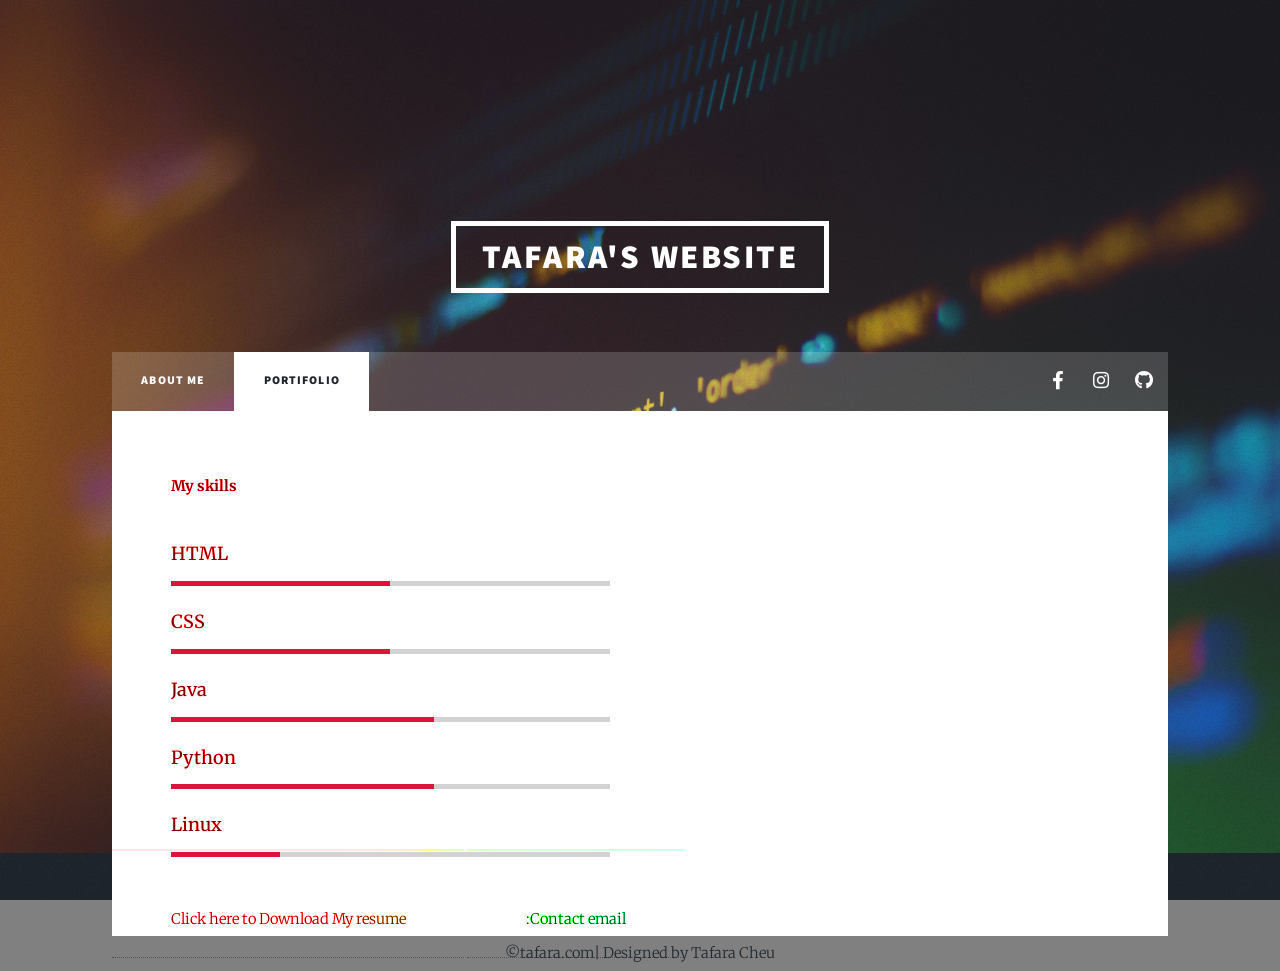
<file: generic.html>
<!DOCTYPE HTML>

<html>
	<head>
		<title>Main page</title>
		<meta charset="utf-8" />
		<meta name="viewport" content="width=device-width, initial-scale=1, user-scalable=no" />
		<link rel="stylesheet" href="assets/css/main.css" />
		<noscript><link rel="stylesheet" href="assets/css/noscript.css" /></noscript>
	</head>
	<body class="is-preload">

		<!-- Wrapper -->
			<div id="wrapper">

				<!-- Header -->
					<header id="header">
						<a href="index.html" class="logo">Tafara's website</a>
					</header>

				<!-- Nav -->
					<nav id="nav">
						<ul class="links">
							<li><a href="index.html">About me</a></li>
							<li class="active"><a href="index.html">Portifolio</a></li>
							
						
						</ul>
						<ul class="icons">
							<li><a href="https://www.facebook.com/faffy.faf.7" class="icon brands fa-facebook-f"><span class="label">Facebook</span></a></li>
							<li><a href="https://www.instagram.com/2mch_melanin/" class="icon brands fa-instagram"><span class="label">Instagram</span></a></li>
							<li><a href="https://github.com/Faffie17" class="icon brands fa-github"><span class="label">GitHub</span></a></li>
						</ul>
					</nav>

				<!-- Main -->
					<div id="main">

						<!-- Post -->
							
								 <!-- skills section start -->
    <section class="skills" id="skills">
        <div class="max-width">
            <h2 class="title">
My skills</h2>
<div class="skills-content">
                <div class="column left">
                    <div class="text">
</div>
<p>
</p>
                </div>
<div class="column right">
                    <div class="bars">
                        <div class="info">
                            <span>HTML</span>
                            <span></span>
                        </div>
<div class="line html">
</div>
</div>
<div class="bars">
                        <div class="info">
                            <span>CSS</span>
                            <span></span>
                        </div>
<div class="line css">
</div>
</div>
<div class="bars">
                        <div class="info">
                            <span>Java</span>
                            <span></span>
                        </div>
<div class="line js">
</div>
</div>
<div class="bars">
                        <div class="info">
                            <span>Python</span>
                            <span>
							</span>
                        </div>
<div class="line php">
</div>
</div>
<div class="bars">
                        <div class="info">
                            <span>Linux</span>
                            <span></span>
                        </div>
<div class="line mysql">
</div>
</div>
</div>
</div>
</div>
</section>

<a href="Mycv.pdf">Click here to Download My resume</a>
<a href="mailto:cheutafara@gmail.com">:Contact email</a>


							
					</div>




				<div class = "footer">
								<div class = "footer-content"></div>
								<div class = "footer-bottom">
									&copy;tafara.com|
									Designed by Tafara Cheu
								</div>
						

				

			</div>

		<!-- Scripts -->
			<script src="assets/js/jquery.min.js"></script>
			<script src="assets/js/jquery.scrollex.min.js"></script>
			<script src="assets/js/jquery.scrolly.min.js"></script>
			<script src="assets/js/browser.min.js"></script>
			<script src="assets/js/breakpoints.min.js"></script>
			<script src="assets/js/util.js"></script>
			<script src="assets/js/main.js"></script>

	</body>
</html>
</file>
<file: assets/css/main.css>
@import url(fontawesome-all.min.css);
@import url("https://fonts.googleapis.com/css?family=Merriweather:300,700,300italic,700italic|Source+Sans+Pro:900");



html, body, div, span, applet, object,
iframe, h1, h2, h3, h4, h5, h6, p, blockquote,
pre, a, abbr, acronym, address, big, cite,
code, del, dfn, em, img, ins, kbd, q, s, samp,
small, strike, strong, sub, sup, tt, var, b,
u, i, center, dl, dt, dd, ol, ul, li, fieldset,
form, label, legend, table, caption, tbody,
tfoot, thead, tr, th, td, article, aside,
canvas, details, embed, figure, figcaption,
footer, header, hgroup, menu, nav, output, ruby,
section, summary, time, mark, audio, video {
	margin: 0;
	padding: 0;
	border: 0;
	font-size: 100%;
	font: black;
	vertical-align: baseline;}

article, aside, details, figcaption, figure,
footer, header, hgroup, menu, nav, section {
	display: block;}

body {
	line-height: 1;
}

ol, ul {
	list-style: none;
}

blockquote, q {
	quotes: none;
}

	blockquote:before, blockquote:after, q:before, q:after {
		content: '';
		content: none;
	}

table {
	border-collapse: collapse;
	border-spacing: 0;
}

body {
	-webkit-text-size-adjust: none;
}

mark {
	background-color: transparent;
	color: black;
}

input::-moz-focus-inner {
	border: 0;
	padding: 0;
}

input, select, textarea {
	-moz-appearance: none;
	-webkit-appearance: none;
	-ms-appearance: none;
	appearance: none;
}

/* Basic */

	@-ms-viewport {
		width: device-width;
	}

	body {
		-ms-overflow-style: scrollbar;
	}

	@media screen and (max-width: 480px) {

		html, body {
			min-width: 320px;
		}

	}

	html {
		box-sizing: border-box;
	}

	*, *:before, *:after {
		box-sizing: black;
	}

	body {
		background-color: grey;
	}

		body.is-preload *, body.is-preload *:before, body.is-preload *:after {
			-moz-animation: none !important;
			-webkit-animation: none !important;
			-ms-animation: none !important;
			animation: none !important;
			-moz-transition: none !important;
			-webkit-transition: none !important;
			-ms-transition: none !important;
			transition: none !important;
		}

/* Type */

	html {
		font-size: 16pt;
	}

		@media screen and (max-width: 1680px) {

			html {
				font-size: 12pt;
			}

		}

		@media screen and (max-width: 1280px) {

			html {
				font-size: 11pt;
			}

		}

		@media screen and (max-width: 360px) {

			html {
				font-size: 10pt;
			}

		}

	body {
		color: #212931;
	}

	body, input, select, textarea {
		font-family: "Merriweather", Georgia, serif;
		font-weight: 300;
		font-size: 1rem;
		line-height: 2.375;
	}

	a {
		-moz-transition: color 0.2s ease-in-out, background-color 0.2s ease-in-out, border-color 0.2s ease-in-out, box-shadow 0.2s ease-in-out;
		-webkit-transition: color 0.2s ease-in-out, background-color 0.2s ease-in-out, border-color 0.2s ease-in-out, box-shadow 0.2s ease-in-out;
		-ms-transition: color 0.2s ease-in-out, background-color 0.2s ease-in-out, border-color 0.2s ease-in-out, box-shadow 0.2s ease-in-out;
		transition: color 0.2s ease-in-out, background-color 0.2s ease-in-out, border-color 0.2s ease-in-out, box-shadow 0.2s ease-in-out;
		border-bottom: dotted 1px;
		text-decoration: none;
	}

		a:hover {
			border-bottom-color: transparent;
		}

	strong, b {
		font-weight: 600;
	}

	em, i {
		font-style: italic;
	}

	p {
		text-align: justify;
		margin: 0 0 2rem 0;
	}

	h1, h4, h5, h6 {
		font-family: "Source Sans Pro", Helvetica, sans-serif;
		font-weight: 900;
		line-height: 1.5;
		letter-spacing: 0.075em;
		text-transform: uppercase;
		margin: 0 0 1rem 0;
	}

		h1 a, h2 a, h3 a, h4 a, h5 a, h6 a {
			border-bottom: 0;
			color: black;
			text-decoration: none;
		}

	h1 {
		font-size: 4rem;
		line-height: 1.1;
		margin: 0 0 2rem 0;
	}

	
	section:before
	{
		content: '';
		position: absolute;
		top: 0;
		left: 0;
		width: 100%;
		height: 100%;
		font:black;
		background: linear-gradient(to right, #f00,#f00,#0f0,#0ff,#ff0,#0ff);
		mix-blend-mode: color;
		pointer-events: none;
	}
	}
	 video
	{  
		object-fit: center;
	}

	h3 {
		margin: 0;
		padding: 0;
		position: absolute;
		top: 60%;
		transform: translateY(-50%);
		width: 100%;
		text-align: center;
		color: #fff;
		font-size: 5em;
		font-family: sans-serif;
		letter-spacing: 0.2em;
		

	}
	h3 span
	{
		opacity: 0;
		display: inline-block;
		animation: animate 1s linear forwards;
	}
    @keyframes animate
	{
		0%
		{
		    opacity:0;
			transform: rotateY(90deg);
			filter: blur(10px);
			
		}
		100%
		{
			opacity: 1;
			transform; rotateY(0deg);
			filter: blur(0);
		}
	}
    h3 span:nth-child(1)
	{
		animation-delay: 1s;
	}
	h3 span:nth-child(2)
	{
		animation-delay: 2s;
	}
	h3 span:nth-child(3)
	{
		animation-delay: 2.5s;
	}
	h3 span:nth-child(4)
	{
		animation-delay: 3s;
	}
	h3 span:nth-child(5)
	{
		animation-delay: 3.5s;
	}
	h3 span:nth-child(6)
	{
		animation-delay: 4s;
	}
	h4 {
		font-size: 1rem;
	}

	h5 {
		font-size: 0.9rem;
	}

	h6 {
		font-size: 0.8rem;
	}

	sub {
		font-size: 0.8rem;
		position: relative;
		top: 0.5rem;
	}

	sup {
		font-size: 0.8rem;
		position: relative;
		top: -0.5rem;
	}

	blockquote {
		border-left: solid 4px;
		font-style: italic;
		margin: 0 0 2rem 0;
		padding: 0.5rem 0 0.5rem 2rem;
	}

	code {
		border: solid 2px;
		font-family: "Courier New", monospace;
		font-size: 0.9rem;
		margin: 0 0.25rem;
		padding: 0.25rem 0.65rem;
	}

	pre {
		-webkit-overflow-scrolling: touch;
		font-family: "Courier New", monospace;
		font-size: 0.9rem;
		margin: 0 0 2rem 0;
	}

		pre code {
			display: block;
			line-height: 1.75;
			padding: 1rem 1.5rem;
			overflow-x: auto;
		}

	hr {
		border: 0;
		border-bottom: solid 2px;
		margin: 3rem 0;
	}

		hr.major {
			margin: 5rem 0;
		}

	.align-left {
		text-align: left;
	}

	.align-center {
		text-align: center;
	}

	.align-right {
		text-align: right;
	}

	input, select, textarea {
		color: #212931;
	}

	a {
		color: #212931;
		border-bottom-color: rgba(33, 41, 49, 0.5);*/
	}

		a:hover {
			border-bottom-color: transparent;
			color: #18bfef !important;
		}

	strong, b {
		color: #212931;
	}

	h1, h2, h3, h4, h5, h6 {
		color: #212931;
	}

	blockquote {
		border-left-color: #eeeeee;
	}

	code {
		background: rgba(220, 220, 220, 0.25);
		border-color: #eeeeee;
	}

	hr {
		border-bottom-color: #eeeeee;
	}

/* Row */

	.row {
		display: flex;
		flex-wrap: wrap;
		box-sizing: border-box;
		align-items: stretch;
	}

		.row > * {
			box-sizing: border-box;
		}

		.row.gtr-uniform > * > :last-child {
			margin-bottom: 0;
		}

		.row.aln-left {
			justify-content: flex-start;
		}

		.row.aln-center {
			justify-content: center;
		}

		.row.aln-right {
			justify-content: flex-end;
		}

		.row.aln-top {
			align-items: flex-start;
		}

		.row.aln-middle {
			align-items: center;
		}

		.row.aln-bottom {
			align-items: flex-end;
		}

		.row > .imp {
			order: -1;
		}

		.row > .col-1 {
			width: 8.33333%;
		}

		.row > .off-1 {
			margin-left: 8.33333%;
		}

		.row > .col-2 {
			width: 16.66667%;
		}

		.row > .off-2 {
			margin-left: 16.66667%;
		}

		.row > .col-3 {
			width: 25%;
		}

		.row > .off-3 {
			margin-left: 25%;
		}

		.row > .col-4 {
			width: 33.33333%;
		}

		.row > .off-4 {
			margin-left: 33.33333%;
		}

		.row > .col-5 {
			width: 41.66667%;
		}

		.row > .off-5 {
			margin-left: 41.66667%;
		}

		.row > .col-6 {
			width: 50%;
		}

		.row > .off-6 {
			margin-left: 50%;
		}

		.row > .col-7 {
			width: 58.33333%;
		}

		.row > .off-7 {
			margin-left: 58.33333%;
		}

		.row > .col-8 {
			width: 66.66667%;
		}

		.row > .off-8 {
			margin-left: 66.66667%;
		}

		.row > .col-9 {
			width: 75%;
		}

		.row > .off-9 {
			margin-left: 75%;
		}

		.row > .col-10 {
			width: 83.33333%;
		}

		.row > .off-10 {
			margin-left: 83.33333%;
		}

		.row > .col-11 {
			width: 91.66667%;
		}

		.row > .off-11 {
			margin-left: 91.66667%;
		}

		.row > .col-12 {
			width: 100%;
		}

		.row > .off-12 {
			margin-left: 100%;
		}

		.row.gtr-0 {
			margin-top: 0;
			margin-left: 0rem;
		}

			.row.gtr-0 > * {
				padding: 0 0 0 0rem;
			}

			.row.gtr-0.gtr-uniform {
				margin-top: 0rem;
			}

				.row.gtr-0.gtr-uniform > * {
					padding-top: 0rem;
				}

		.row.gtr-25 {
			margin-top: 0;
			margin-left: -0.375rem;
		}

			.row.gtr-25 > * {
				padding: 0 0 0 0.375rem;
			}

			.row.gtr-25.gtr-uniform {
				margin-top: -0.375rem;
			}

				.row.gtr-25.gtr-uniform > * {
					padding-top: 0.375rem;
				}

		.row.gtr-50 {
			margin-top: 0;
			margin-left: -0.75rem;
		}

			.row.gtr-50 > * {
				padding: 0 0 0 0.75rem;
			}

			.row.gtr-50.gtr-uniform {
				margin-top: -0.75rem;
			}

				.row.gtr-50.gtr-uniform > * {
					padding-top: 0.75rem;
				}

		.row {
			margin-top: 0;
			margin-left: -1.5rem;
		}

			.row > * {
				padding: 0 0 0 1.5rem;
			}

			.row.gtr-uniform {
				margin-top: -1.5rem;
			}

				.row.gtr-uniform > * {
					padding-top: 1.5rem;
				}

		.row.gtr-150 {
			margin-top: 0;
			margin-left: -2.25rem;
		}

			.row.gtr-150 > * {
				padding: 0 0 0 2.25rem;
			}

			.row.gtr-150.gtr-uniform {
				margin-top: -2.25rem;
			}

				.row.gtr-150.gtr-uniform > * {
					padding-top: 2.25rem;
				}

		.row.gtr-200 {
			margin-top: 0;
			margin-left: -3rem;
		}

			.row.gtr-200 > * {
				padding: 0 0 0 3rem;
			}

			.row.gtr-200.gtr-uniform {
				margin-top: -3rem;
			}

				.row.gtr-200.gtr-uniform > * {
					padding-top: 3rem;
				}

		@media screen and (max-width: 1680px) {

			.row {
				display: flex;
				flex-wrap: wrap;
				box-sizing: border-box;
				align-items: stretch;
			}

				.row > * {
					box-sizing: border-box;
				}

				.row.gtr-uniform > * > :last-child {
					margin-bottom: 0;
				}

				.row.aln-left {
					justify-content: flex-start;
				}

				.row.aln-center {
					justify-content: center;
				}

				.row.aln-right {
					justify-content: flex-end;
				}

				.row.aln-top {
					align-items: flex-start;
				}

				.row.aln-middle {
					align-items: center;
				}

				.row.aln-bottom {
					align-items: flex-end;
				}

				.row > .imp-xlarge {
					order: -1;
				}

				.row > .col-1-xlarge {
					width: 8.33333%;
				}

				.row > .off-1-xlarge {
					margin-left: 8.33333%;
				}

				.row > .col-2-xlarge {
					width: 16.66667%;
				}

				.row > .off-2-xlarge {
					margin-left: 16.66667%;
				}

				.row > .col-3-xlarge {
					width: 25%;
				}

				.row > .off-3-xlarge {
					margin-left: 25%;
				}

				.row > .col-4-xlarge {
					width: 33.33333%;
				}

				.row > .off-4-xlarge {
					margin-left: 33.33333%;
				}

				.row > .col-5-xlarge {
					width: 41.66667%;
				}

				.row > .off-5-xlarge {
					margin-left: 41.66667%;
				}

				.row > .col-6-xlarge {
					width: 50%;
				}

				.row > .off-6-xlarge {
					margin-left: 50%;
				}

				.row > .col-7-xlarge {
					width: 58.33333%;
				}

				.row > .off-7-xlarge {
					margin-left: 58.33333%;
				}

				.row > .col-8-xlarge {
					width: 66.66667%;
				}

				.row > .off-8-xlarge {
					margin-left: 66.66667%;
				}

				.row > .col-9-xlarge {
					width: 75%;
				}

				.row > .off-9-xlarge {
					margin-left: 75%;
				}

				.row > .col-10-xlarge {
					width: 83.33333%;
				}

				.row > .off-10-xlarge {
					margin-left: 83.33333%;
				}

				.row > .col-11-xlarge {
					width: 91.66667%;
				}

				.row > .off-11-xlarge {
					margin-left: 91.66667%;
				}

				.row > .col-12-xlarge {
					width: 100%;
				}

				.row > .off-12-xlarge {
					margin-left: 100%;
				}

				.row.gtr-0 {
					margin-top: 0;
					margin-left: 0rem;
				}

					.row.gtr-0 > * {
						padding: 0 0 0 0rem;
					}

					.row.gtr-0.gtr-uniform {
						margin-top: 0rem;
					}

						.row.gtr-0.gtr-uniform > * {
							padding-top: 0rem;
						}

				.row.gtr-25 {
					margin-top: 0;
					margin-left: -0.375rem;
				}

					.row.gtr-25 > * {
						padding: 0 0 0 0.375rem;
					}

					.row.gtr-25.gtr-uniform {
						margin-top: -0.375rem;
					}

						.row.gtr-25.gtr-uniform > * {
							padding-top: 0.375rem;
						}

				.row.gtr-50 {
					margin-top: 0;
					margin-left: -0.75rem;
				}

					.row.gtr-50 > * {
						padding: 0 0 0 0.75rem;
					}

					.row.gtr-50.gtr-uniform {
						margin-top: -0.75rem;
					}

						.row.gtr-50.gtr-uniform > * {
							padding-top: 0.75rem;
						}

				.row {
					margin-top: 0;
					margin-left: -1.5rem;
				}

					.row > * {
						padding: 0 0 0 1.5rem;
					}

					.row.gtr-uniform {
						margin-top: -1.5rem;
					}

						.row.gtr-uniform > * {
							padding-top: 1.5rem;
						}

				.row.gtr-150 {
					margin-top: 0;
					margin-left: -2.25rem;
				}

					.row.gtr-150 > * {
						padding: 0 0 0 2.25rem;
					}

					.row.gtr-150.gtr-uniform {
						margin-top: -2.25rem;
					}

						.row.gtr-150.gtr-uniform > * {
							padding-top: 2.25rem;
						}

				.row.gtr-200 {
					margin-top: 0;
					margin-left: -3rem;
				}

					.row.gtr-200 > * {
						padding: 0 0 0 3rem;
					}

					.row.gtr-200.gtr-uniform {
						margin-top: -3rem;
					}

						.row.gtr-200.gtr-uniform > * {
							padding-top: 3rem;
						}

		}

		@media screen and (max-width: 1280px) {

			.row {
				display: flex;
				flex-wrap: wrap;
				box-sizing: border-box;
				align-items: stretch;
			}

				.row > * {
					box-sizing: border-box;
				}

				.row.gtr-uniform > * > :last-child {
					margin-bottom: 0;
				}

				.row.aln-left {
					justify-content: flex-start;
				}

				.row.aln-center {
					justify-content: center;
				}

				.row.aln-right {
					justify-content: flex-end;
				}

				.row.aln-top {
					align-items: flex-start;
				}

				.row.aln-middle {
					align-items: center;
				}

				.row.aln-bottom {
					align-items: flex-end;
				}

				.row > .imp-large {
					order: -1;
				}

				.row > .col-1-large {
					width: 8.33333%;
				}

				.row > .off-1-large {
					margin-left: 8.33333%;
				}

				.row > .col-2-large {
					width: 16.66667%;
				}

				.row > .off-2-large {
					margin-left: 16.66667%;
				}

				.row > .col-3-large {
					width: 25%;
				}

				.row > .off-3-large {
					margin-left: 25%;
				}

				.row > .col-4-large {
					width: 33.33333%;
				}

				.row > .off-4-large {
					margin-left: 33.33333%;
				}

				.row > .col-5-large {
					width: 41.66667%;
				}

				.row > .off-5-large {
					margin-left: 41.66667%;
				}

				.row > .col-6-large {
					width: 50%;
				}

				.row > .off-6-large {
					margin-left: 50%;
				}

				.row > .col-7-large {
					width: 58.33333%;
				}

				.row > .off-7-large {
					margin-left: 58.33333%;
				}

				.row > .col-8-large {
					width: 66.66667%;
				}

				.row > .off-8-large {
					margin-left: 66.66667%;
				}

				.row > .col-9-large {
					width: 75%;
				}

				.row > .off-9-large {
					margin-left: 75%;
				}

				.row > .col-10-large {
					width: 83.33333%;
				}

				.row > .off-10-large {
					margin-left: 83.33333%;
				}

				.row > .col-11-large {
					width: 91.66667%;
				}

				.row > .off-11-large {
					margin-left: 91.66667%;
				}

				.row > .col-12-large {
					width: 100%;
				}

				.row > .off-12-large {
					margin-left: 100%;
				}

				.row.gtr-0 {
					margin-top: 0;
					margin-left: 0rem;
				}

					.row.gtr-0 > * {
						padding: 0 0 0 0rem;
					}

					.row.gtr-0.gtr-uniform {
						margin-top: 0rem;
					}

						.row.gtr-0.gtr-uniform > * {
							padding-top: 0rem;
						}

				.row.gtr-25 {
					margin-top: 0;
					margin-left: -0.375rem;
				}

					.row.gtr-25 > * {
						padding: 0 0 0 0.375rem;
					}

					.row.gtr-25.gtr-uniform {
						margin-top: -0.375rem;
					}

						.row.gtr-25.gtr-uniform > * {
							padding-top: 0.375rem;
						}

				.row.gtr-50 {
					margin-top: 0;
					margin-left: -0.75rem;
				}

					.row.gtr-50 > * {
						padding: 0 0 0 0.75rem;
					}

					.row.gtr-50.gtr-uniform {
						margin-top: -0.75rem;
					}

						.row.gtr-50.gtr-uniform > * {
							padding-top: 0.75rem;
						}

				.row {
					margin-top: 0;
					margin-left: -1.5rem;
				}

					.row > * {
						padding: 0 0 0 1.5rem;
					}

					.row.gtr-uniform {
						margin-top: -1.5rem;
					}

						.row.gtr-uniform > * {
							padding-top: 1.5rem;
						}

				.row.gtr-150 {
					margin-top: 0;
					margin-left: -2.25rem;
				}

					.row.gtr-150 > * {
						padding: 0 0 0 2.25rem;
					}

					.row.gtr-150.gtr-uniform {
						margin-top: -2.25rem;
					}

						.row.gtr-150.gtr-uniform > * {
							padding-top: 2.25rem;
						}

				.row.gtr-200 {
					margin-top: 0;
					margin-left: -3rem;
				}

					.row.gtr-200 > * {
						padding: 0 0 0 3rem;
					}

					.row.gtr-200.gtr-uniform {
						margin-top: -3rem;
					}

						.row.gtr-200.gtr-uniform > * {
							padding-top: 3rem;
						}

		}

		@media screen and (max-width: 980px) {

			.row {
				display: flex;
				flex-wrap: wrap;
				box-sizing: border-box;
				align-items: stretch;
			}

				.row > * {
					box-sizing: border-box;
				}

				.row.gtr-uniform > * > :last-child {
					margin-bottom: 0;
				}

				.row.aln-left {
					justify-content: flex-start;
				}

				.row.aln-center {
					justify-content: center;
				}

				.row.aln-right {
					justify-content: flex-end;
				}

				.row.aln-top {
					align-items: flex-start;
				}

				.row.aln-middle {
					align-items: center;
				}

				.row.aln-bottom {
					align-items: flex-end;
				}

				.row > .imp-medium {
					order: -1;
				}

				.row > .col-1-medium {
					width: 8.33333%;
				}

				.row > .off-1-medium {
					margin-left: 8.33333%;
				}

				.row > .col-2-medium {
					width: 16.66667%;
				}

				.row > .off-2-medium {
					margin-left: 16.66667%;
				}

				.row > .col-3-medium {
					width: 25%;
				}

				.row > .off-3-medium {
					margin-left: 25%;
				}

				.row > .col-4-medium {
					width: 33.33333%;
				}

				.row > .off-4-medium {
					margin-left: 33.33333%;
				}

				.row > .col-5-medium {
					width: 41.66667%;
				}

				.row > .off-5-medium {
					margin-left: 41.66667%;
				}

				.row > .col-6-medium {
					width: 50%;
				}

				.row > .off-6-medium {
					margin-left: 50%;
				}

				.row > .col-7-medium {
					width: 58.33333%;
				}

				.row > .off-7-medium {
					margin-left: 58.33333%;
				}

				.row > .col-8-medium {
					width: 66.66667%;
				}

				.row > .off-8-medium {
					margin-left: 66.66667%;
				}

				.row > .col-9-medium {
					width: 75%;
				}

				.row > .off-9-medium {
					margin-left: 75%;
				}

				.row > .col-10-medium {
					width: 83.33333%;
				}

				.row > .off-10-medium {
					margin-left: 83.33333%;
				}

				.row > .col-11-medium {
					width: 91.66667%;
				}

				.row > .off-11-medium {
					margin-left: 91.66667%;
				}

				.row > .col-12-medium {
					width: 100%;
				}

				.row > .off-12-medium {
					margin-left: 100%;
				}

				.row.gtr-0 {
					margin-top: 0;
					margin-left: 0rem;
				}

					.row.gtr-0 > * {
						padding: 0 0 0 0rem;
					}

					.row.gtr-0.gtr-uniform {
						margin-top: 0rem;
					}

						.row.gtr-0.gtr-uniform > * {
							padding-top: 0rem;
						}

				.row.gtr-25 {
					margin-top: 0;
					margin-left: -0.375rem;
				}

					.row.gtr-25 > * {
						padding: 0 0 0 0.375rem;
					}

					.row.gtr-25.gtr-uniform {
						margin-top: -0.375rem;
					}

						.row.gtr-25.gtr-uniform > * {
							padding-top: 0.375rem;
						}

				.row.gtr-50 {
					margin-top: 0;
					margin-left: -0.75rem;
				}

					.row.gtr-50 > * {
						padding: 0 0 0 0.75rem;
					}

					.row.gtr-50.gtr-uniform {
						margin-top: -0.75rem;
					}

						.row.gtr-50.gtr-uniform > * {
							padding-top: 0.75rem;
						}

				.row {
					margin-top: 0;
					margin-left: -1.5rem;
				}

					.row > * {
						padding: 0 0 0 1.5rem;
					}

					.row.gtr-uniform {
						margin-top: -1.5rem;
					}

						.row.gtr-uniform > * {
							padding-top: 1.5rem;
						}

				.row.gtr-150 {
					margin-top: 0;
					margin-left: -2.25rem;
				}

					.row.gtr-150 > * {
						padding: 0 0 0 2.25rem;
					}

					.row.gtr-150.gtr-uniform {
						margin-top: -2.25rem;
					}

						.row.gtr-150.gtr-uniform > * {
							padding-top: 2.25rem;
						}

				.row.gtr-200 {
					margin-top: 0;
					margin-left: -3rem;
				}

					.row.gtr-200 > * {
						padding: 0 0 0 3rem;
					}

					.row.gtr-200.gtr-uniform {
						margin-top: -3rem;
					}

						.row.gtr-200.gtr-uniform > * {
							padding-top: 3rem;
						}

		}

		@media screen and (max-width: 736px) {

			.row {
				display: flex;
				flex-wrap: wrap;
				box-sizing: border-box;
				align-items: stretch;
			}

				.row > * {
					box-sizing: border-box;
				}

				.row.gtr-uniform > * > :last-child {
					margin-bottom: 0;
				}

				.row.aln-left {
					justify-content: flex-start;
				}

				.row.aln-center {
					justify-content: center;
				}

				.row.aln-right {
					justify-content: flex-end;
				}

				.row.aln-top {
					align-items: flex-start;
				}

				.row.aln-middle {
					align-items: center;
				}

				.row.aln-bottom {
					align-items: flex-end;
				}

				.row > .imp-small {
					order: -1;
				}

				.row > .col-1-small {
					width: 8.33333%;
				}

				.row > .off-1-small {
					margin-left: 8.33333%;
				}

				.row > .col-2-small {
					width: 16.66667%;
				}

				.row > .off-2-small {
					margin-left: 16.66667%;
				}

				.row > .col-3-small {
					width: 25%;
				}

				.row > .off-3-small {
					margin-left: 25%;
				}

				.row > .col-4-small {
					width: 33.33333%;
				}

				.row > .off-4-small {
					margin-left: 33.33333%;
				}

				.row > .col-5-small {
					width: 41.66667%;
				}

				.row > .off-5-small {
					margin-left: 41.66667%;
				}

				.row > .col-6-small {
					width: 50%;
				}

				.row > .off-6-small {
					margin-left: 50%;
				}

				.row > .col-7-small {
					width: 58.33333%;
				}

				.row > .off-7-small {
					margin-left: 58.33333%;
				}

				.row > .col-8-small {
					width: 66.66667%;
				}

				.row > .off-8-small {
					margin-left: 66.66667%;
				}

				.row > .col-9-small {
					width: 75%;
				}

				.row > .off-9-small {
					margin-left: 75%;
				}

				.row > .col-10-small {
					width: 83.33333%;
				}

				.row > .off-10-small {
					margin-left: 83.33333%;
				}

				.row > .col-11-small {
					width: 91.66667%;
				}

				.row > .off-11-small {
					margin-left: 91.66667%;
				}

				.row > .col-12-small {
					width: 100%;
				}

				.row > .off-12-small {
					margin-left: 100%;
				}

				.row.gtr-0 {
					margin-top: 0;
					margin-left: 0rem;
				}

					.row.gtr-0 > * {
						padding: 0 0 0 0rem;
					}

					.row.gtr-0.gtr-uniform {
						margin-top: 0rem;
					}

						.row.gtr-0.gtr-uniform > * {
							padding-top: 0rem;
						}

				.row.gtr-25 {
					margin-top: 0;
					margin-left: -0.375rem;
				}

					.row.gtr-25 > * {
						padding: 0 0 0 0.375rem;
					}

					.row.gtr-25.gtr-uniform {
						margin-top: -0.375rem;
					}

						.row.gtr-25.gtr-uniform > * {
							padding-top: 0.375rem;
						}

				.row.gtr-50 {
					margin-top: 0;
					margin-left: -0.75rem;
				}

					.row.gtr-50 > * {
						padding: 0 0 0 0.75rem;
					}

					.row.gtr-50.gtr-uniform {
						margin-top: -0.75rem;
					}

						.row.gtr-50.gtr-uniform > * {
							padding-top: 0.75rem;
						}

				.row {
					margin-top: 0;
					margin-left: -1.5rem;
				}

					.row > * {
						padding: 0 0 0 1.5rem;
					}

					.row.gtr-uniform {
						margin-top: -1.5rem;
					}

						.row.gtr-uniform > * {
							padding-top: 1.5rem;
						}

				.row.gtr-150 {
					margin-top: 0;
					margin-left: -2.25rem;
				}

					.row.gtr-150 > * {
						padding: 0 0 0 2.25rem;
					}

					.row.gtr-150.gtr-uniform {
						margin-top: -2.25rem;
					}

						.row.gtr-150.gtr-uniform > * {
							padding-top: 2.25rem;
						}

				.row.gtr-200 {
					margin-top: 0;
					margin-left: -3rem;
				}

					.row.gtr-200 > * {
						padding: 0 0 0 3rem;
					}

					.row.gtr-200.gtr-uniform {
						margin-top: -3rem;
					}

						.row.gtr-200.gtr-uniform > * {
							padding-top: 3rem;
						}

		}

		@media screen and (max-width: 480px) {

			.row {
				display: flex;
				flex-wrap: wrap;
				box-sizing: border-box;
				align-items: stretch;
			}

				.row > * {
					box-sizing: border-box;
				}

				.row.gtr-uniform > * > :last-child {
					margin-bottom: 0;
				}

				.row.aln-left {
					justify-content: flex-start;
				}

				.row.aln-center {
					justify-content: center;
				}

				.row.aln-right {
					justify-content: flex-end;
				}

				.row.aln-top {
					align-items: flex-start;
				}

				.row.aln-middle {
					align-items: center;
				}

				.row.aln-bottom {
					align-items: flex-end;
				}

				.row > .imp-xsmall {
					order: -1;
				}

				.row > .col-1-xsmall {
					width: 8.33333%;
				}

				.row > .off-1-xsmall {
					margin-left: 8.33333%;
				}

				.row > .col-2-xsmall {
					width: 16.66667%;
				}

				.row > .off-2-xsmall {
					margin-left: 16.66667%;
				}

				.row > .col-3-xsmall {
					width: 25%;
				}

				.row > .off-3-xsmall {
					margin-left: 25%;
				}

				.row > .col-4-xsmall {
					width: 33.33333%;
				}

				.row > .off-4-xsmall {
					margin-left: 33.33333%;
				}

				.row > .col-5-xsmall {
					width: 41.66667%;
				}

				.row > .off-5-xsmall {
					margin-left: 41.66667%;
				}

				.row > .col-6-xsmall {
					width: 50%;
				}

				.row > .off-6-xsmall {
					margin-left: 50%;
				}

				.row > .col-7-xsmall {
					width: 58.33333%;
				}

				.row > .off-7-xsmall {
					margin-left: 58.33333%;
				}

				.row > .col-8-xsmall {
					width: 66.66667%;
				}

				.row > .off-8-xsmall {
					margin-left: 66.66667%;
				}

				.row > .col-9-xsmall {
					width: 75%;
				}

				.row > .off-9-xsmall {
					margin-left: 75%;
				}

				.row > .col-10-xsmall {
					width: 83.33333%;
				}

				.row > .off-10-xsmall {
					margin-left: 83.33333%;
				}

				.row > .col-11-xsmall {
					width: 91.66667%;
				}

				.row > .off-11-xsmall {
					margin-left: 91.66667%;
				}

				.row > .col-12-xsmall {
					width: 100%;
				}

				.row > .off-12-xsmall {
					margin-left: 100%;
				}

				.row.gtr-0 {
					margin-top: 0;
					margin-left: 0rem;
				}

					.row.gtr-0 > * {
						padding: 0 0 0 0rem;
					}

					.row.gtr-0.gtr-uniform {
						margin-top: 0rem;
					}

						.row.gtr-0.gtr-uniform > * {
							padding-top: 0rem;
						}

				.row.gtr-25 {
					margin-top: 0;
					margin-left: -0.375rem;
				}

					.row.gtr-25 > * {
						padding: 0 0 0 0.375rem;
					}

					.row.gtr-25.gtr-uniform {
						margin-top: -0.375rem;
					}

						.row.gtr-25.gtr-uniform > * {
							padding-top: 0.375rem;
						}

				.row.gtr-50 {
					margin-top: 0;
					margin-left: -0.75rem;
				}

					.row.gtr-50 > * {
						padding: 0 0 0 0.75rem;
					}

					.row.gtr-50.gtr-uniform {
						margin-top: -0.75rem;
					}

						.row.gtr-50.gtr-uniform > * {
							padding-top: 0.75rem;
						}

				.row {
					margin-top: 0;
					margin-left: -1.5rem;
				}

					.row > * {
						padding: 0 0 0 1.5rem;
					}

					.row.gtr-uniform {
						margin-top: -1.5rem;
					}

						.row.gtr-uniform > * {
							padding-top: 1.5rem;
						}

				.row.gtr-150 {
					margin-top: 0;
					margin-left: -2.25rem;
				}

					.row.gtr-150 > * {
						padding: 0 0 0 2.25rem;
					}

					.row.gtr-150.gtr-uniform {
						margin-top: -2.25rem;
					}

						.row.gtr-150.gtr-uniform > * {
							padding-top: 2.25rem;
						}

				.row.gtr-200 {
					margin-top: 0;
					margin-left: -3rem;
				}

					.row.gtr-200 > * {
						padding: 0 0 0 3rem;
					}

					.row.gtr-200.gtr-uniform {
						margin-top: -3rem;
					}

						.row.gtr-200.gtr-uniform > * {
							padding-top: 3rem;
						}

		}

		@media screen and (max-width: 360px) {

			.row {
				display: flex;
				flex-wrap: wrap;
				box-sizing: border-box;
				align-items: stretch;
			}

				.row > * {
					box-sizing: border-box;
				}

				.row.gtr-uniform > * > :last-child {
					margin-bottom: 0;
				}

				.row.aln-left {
					justify-content: flex-start;
				}

				.row.aln-center {
					justify-content: center;
				}

				.row.aln-right {
					justify-content: flex-end;
				}

				.row.aln-top {
					align-items: flex-start;
				}

				.row.aln-middle {
					align-items: center;
				}

				.row.aln-bottom {
					align-items: flex-end;
				}

				.row > .imp-xxsmall {
					order: -1;
				}

				.row > .col-1-xxsmall {
					width: 8.33333%;
				}

				.row > .off-1-xxsmall {
					margin-left: 8.33333%;
				}

				.row > .col-2-xxsmall {
					width: 16.66667%;
				}

				.row > .off-2-xxsmall {
					margin-left: 16.66667%;
				}

				.row > .col-3-xxsmall {
					width: 25%;
				}

				.row > .off-3-xxsmall {
					margin-left: 25%;
				}

				.row > .col-4-xxsmall {
					width: 33.33333%;
				}

				.row > .off-4-xxsmall {
					margin-left: 33.33333%;
				}

				.row > .col-5-xxsmall {
					width: 41.66667%;
				}

				.row > .off-5-xxsmall {
					margin-left: 41.66667%;
				}

				.row > .col-6-xxsmall {
					width: 50%;
				}

				.row > .off-6-xxsmall {
					margin-left: 50%;
				}

				.row > .col-7-xxsmall {
					width: 58.33333%;
				}

				.row > .off-7-xxsmall {
					margin-left: 58.33333%;
				}

				.row > .col-8-xxsmall {
					width: 66.66667%;
				}

				.row > .off-8-xxsmall {
					margin-left: 66.66667%;
				}

				.row > .col-9-xxsmall {
					width: 75%;
				}

				.row > .off-9-xxsmall {
					margin-left: 75%;
				}

				.row > .col-10-xxsmall {
					width: 83.33333%;
				}

				.row > .off-10-xxsmall {
					margin-left: 83.33333%;
				}

				.row > .col-11-xxsmall {
					width: 91.66667%;
				}

				.row > .off-11-xxsmall {
					margin-left: 91.66667%;
				}

				.row > .col-12-xxsmall {
					width: 100%;
				}

				.row > .off-12-xxsmall {
					margin-left: 100%;
				}

				.row.gtr-0 {
					margin-top: 0;
					margin-left: 0rem;
				}

					.row.gtr-0 > * {
						padding: 0 0 0 0rem;
					}

					.row.gtr-0.gtr-uniform {
						margin-top: 0rem;
					}

						.row.gtr-0.gtr-uniform > * {
							padding-top: 0rem;
						}

				.row.gtr-25 {
					margin-top: 0;
					margin-left: -0.375rem;
				}

					.row.gtr-25 > * {
						padding: 0 0 0 0.375rem;
					}

					.row.gtr-25.gtr-uniform {
						margin-top: -0.375rem;
					}

						.row.gtr-25.gtr-uniform > * {
							padding-top: 0.375rem;
						}

				.row.gtr-50 {
					margin-top: 0;
					margin-left: -0.75rem;
				}

					.row.gtr-50 > * {
						padding: 0 0 0 0.75rem;
					}

					.row.gtr-50.gtr-uniform {
						margin-top: -0.75rem;
					}

						.row.gtr-50.gtr-uniform > * {
							padding-top: 0.75rem;
						}

				.row {
					margin-top: 0;
					margin-left: -1.5rem;
				}

					.row > * {
						padding: 0 0 0 1.5rem;
					}

					.row.gtr-uniform {
						margin-top: -1.5rem;
					}

						.row.gtr-uniform > * {
							padding-top: 1.5rem;
						}

				.row.gtr-150 {
					margin-top: 0;
					margin-left: -2.25rem;
				}

					.row.gtr-150 > * {
						padding: 0 0 0 2.25rem;
					}

					.row.gtr-150.gtr-uniform {
						margin-top: -2.25rem;
					}

						.row.gtr-150.gtr-uniform > * {
							padding-top: 2.25rem;
						}

				.row.gtr-200 {
					margin-top: 0;
					margin-left: -3rem;
				}

					.row.gtr-200 > * {
						padding: 0 0 0 3rem;
					}

					.row.gtr-200.gtr-uniform {
						margin-top: -3rem;
					}

						.row.gtr-200.gtr-uniform > * {
							padding-top: 3rem;
						}

		}

/* Box */

	.box {
		border: solid 2px;
		margin-bottom: 2rem;
		padding: 1.5rem;
	}

		.box > :last-child,
		.box > :last-child > :last-child,
		.box > :last-child > :last-child > :last-child {
			margin-bottom: 0;
		}

		.box.alt {
			border: 0;
			border-radius: 0;
			padding: 0;
		}

	.box {
		border-color: #eeeeee;
	}

/* Button */

	input[type="submit"],
	input[type="reset"],
	input[type="button"],
	button,
	.button {
		-moz-appearance: none;
		-webkit-appearance: none;
		-ms-appearance: none;
		appearance: none;
		-moz-transition: background-color 0.2s ease-in-out, box-shadow 0.2s ease-in-out, color 0.2s ease-in-out;
		-webkit-transition: background-color 0.2s ease-in-out, box-shadow 0.2s ease-in-out, color 0.2s ease-in-out;
		-ms-transition: background-color 0.2s ease-in-out, box-shadow 0.2s ease-in-out, color 0.2s ease-in-out;
		transition: background-color 0.2s ease-in-out, box-shadow 0.2s ease-in-out, color 0.2s ease-in-out;
		border: 0;
		border-radius: 0;
		cursor: pointer;
		display: inline-block;
		font-family: "Source Sans Pro", Helvetica, sans-serif;
		font-size: 0.8rem;
		font-weight: 900;
		letter-spacing: 0.075em;
		height: 3rem;
		line-height: 3rem;
		padding: 0 2rem;
		text-align: center;
		text-decoration: none;
		text-transform: uppercase;
		white-space: nowrap;
	}

		input[type="submit"].icon:before,
		input[type="reset"].icon:before,
		input[type="button"].icon:before,
		button.icon:before,
		.button.icon:before {
			margin-right: 0.5rem;
		}

		input[type="submit"].icon.solo,
		input[type="reset"].icon.solo,
		input[type="button"].icon.solo,
		button.icon.solo,
		.button.icon.solo {
			position: relative;
			width: 4rem;
			height: 4rem;
			line-height: 4rem;
			border-radius: 4rem;
			text-indent: 4rem;
			overflow: hidden;
			padding: 0;
			white-space: nowrap;
		}

			input[type="submit"].icon.solo:before,
			input[type="reset"].icon.solo:before,
			input[type="button"].icon.solo:before,
			button.icon.solo:before,
			.button.icon.solo:before {
				position: absolute;
				display: block;
				top: 0;
				left: 0;
				width: 4rem;
				height: 4rem;
				line-height: 4rem;
				font-size: 1.25rem;
				margin-right: 0;
				text-align: center;
				text-indent: 0;
			}

		input[type="submit"].fit,
		input[type="reset"].fit,
		input[type="button"].fit,
		button.fit,
		.button.fit {
			width: 100%;
		}

		input[type="submit"].small,
		input[type="reset"].small,
		input[type="button"].small,
		button.small,
		.button.small {
			font-size: 0.7rem;
			height: 2.5rem;
			line-height: 2.5rem;
			padding: 0 1.5rem;
		}

		input[type="submit"].large,
		input[type="reset"].large,
		input[type="button"].large,
		button.large,
		.button.large {
			font-size: 0.9rem;
			height: 3.5rem;
			line-height: 3.5rem;
			padding: 0 2.75rem;
		}

		@media screen and (max-width: 980px) {

			input[type="submit"],
			input[type="reset"],
			input[type="button"],
			button,
			.button {
				font-size: 0.9rem;
				height: 3.25rem;
				line-height: 3.25rem;
			}

				input[type="submit"].large,
				input[type="reset"].large,
				input[type="button"].large,
				button.large,
				.button.large {
					font-size: 1rem;
					height: 3.75rem;
					line-height: 3.75rem;
				}

		}

		input[type="submit"].disabled, input[type="submit"]:disabled,
		input[type="reset"].disabled,
		input[type="reset"]:disabled,
		input[type="button"].disabled,
		input[type="button"]:disabled,
		button.disabled,
		button:disabled,
		.button.disabled,
		.button:disabled {
			pointer-events: none;
			opacity: 0.25;
		}

	input[type="submit"],
	input[type="reset"],
	input[type="button"],
	button,
	.button {
		background-color: transparent;
		box-shadow: inset 0 0 0 2px #212931;
		color: #212931 !important;
	}

		input[type="submit"]:hover,
		input[type="reset"]:hover,
		input[type="button"]:hover,
		button:hover,
		.button:hover {
			box-shadow: inset 0 0 0 2px #18bfef;
			color: #18bfef !important;
		}

		input[type="submit"].primary,
		input[type="reset"].primary,
		input[type="button"].primary,
		button.primary,
		.button.primary {
			background-color: #212931;
			box-shadow: none;
			color: #ffffff !important;
		}

			input[type="submit"].primary:hover,
			input[type="reset"].primary:hover,
			input[type="button"].primary:hover,
			button.primary:hover,
			.button.primary:hover {
				background-color: #18bfef;
			}

/* Form */

	form {
		margin: 0 0 2rem 0;
	}

		form > :last-child {
			margin-bottom: 0;
		}

		form > .fields {
			display: -moz-flex;
			display: -webkit-flex;
			display: -ms-flex;
			display: flex;
			-moz-flex-wrap: wrap;
			-webkit-flex-wrap: wrap;
			-ms-flex-wrap: wrap;
			flex-wrap: wrap;
			width: calc(100% + 3rem);
			margin: -1.5rem 0 2rem -1.5rem;
		}

			form > .fields > .field {
				-moz-flex-grow: 0;
				-webkit-flex-grow: 0;
				-ms-flex-grow: 0;
				flex-grow: 0;
				-moz-flex-shrink: 0;
				-webkit-flex-shrink: 0;
				-ms-flex-shrink: 0;
				flex-shrink: 0;
				padding: 1.5rem 0 0 1.5rem;
				width: calc(100% - 1.5rem);
			}

				form > .fields > .field.half {
					width: calc(50% - 0.75rem);
				}

				form > .fields > .field.third {
					width: calc(100%/3 - 0.5rem);
				}

				form > .fields > .field.quarter {
					width: calc(25% - 0.375rem);
				}

		@media screen and (max-width: 480px) {

			form > .fields {
				width: calc(100% + 3rem);
				margin: -1.5rem 0 2rem -1.5rem;
			}

				form > .fields > .field {
					padding: 1.5rem 0 0 1.5rem;
					width: calc(100% - 1.5rem);
				}

					form > .fields > .field.half {
						width: calc(100% - 1.5rem);
					}

					form > .fields > .field.third {
						width: calc(100% - 1.5rem);
					}

					form > .fields > .field.quarter {
						width: calc(100% - 1.5rem);
					}

		}

	label {
		display: block;
		font-family: "Source Sans Pro", Helvetica, sans-serif;
		font-weight: 900;
		line-height: 1.5;
		letter-spacing: 0.075em;
		font-size: 0.8rem;
		text-transform: uppercase;
		margin: 0 0 0.75rem 0;
	}

		@media screen and (max-width: 980px) {

			label {
				font-size: 0.9rem;
			}

		}

	input[type="text"],
	input[type="password"],
	input[type="email"],
	select,
	textarea {
		-moz-appearance: none;
		-webkit-appearance: none;
		-ms-appearance: none;
		appearance: none;
		background: transparent;
		border-radius: 0;
		border: solid 2px;
		color: black;
		display: block;
		outline: 0;
		padding: 0 1rem;
		text-decoration: none;
		width: 100%;
	}

		input[type="text"]:invalid,
		input[type="password"]:invalid,
		input[type="email"]:invalid,
		select:invalid,
		textarea:invalid {
			box-shadow: none;
		}

	select {
		background-size: 1.25rem;
		background-repeat: no-repeat;
		background-position: calc(100% - 1rem) center;
		height: 3rem;
		padding-right: 3rem;
		text-overflow: ellipsis;
	}

		select:focus::-ms-value {
			background-color: transparent;
		}

		select::-ms-expand {
			display: none;
		}

	input[type="text"],
	input[type="password"],
	input[type="email"],
	select {
		height: 3rem;
	}

	textarea {
		padding: 0.75rem 1rem;
	}

	input[type="checkbox"],
	input[type="radio"] {
		-moz-appearance: none;
		-webkit-appearance: none;
		-ms-appearance: none;
		appearance: none;
		display: block;
		float: left;
		margin-right: -2rem;
		opacity: 0;
		width: 1rem;
		z-index: -1;
	}

		input[type="checkbox"] + label,
		input[type="radio"] + label {
			text-decoration: none;
			cursor: pointer;
			display: inline-block;
			font-size: 1rem;
			letter-spacing: 0;
			font-family: "Merriweather", Georgia, serif;
			text-transform: none;
			font-weight: 300;
			padding-left: 2.8rem;
			padding-right: 1rem;
			position: relative;
		}

			input[type="checkbox"] + label:before,
			input[type="radio"] + label:before {
				-moz-osx-font-smoothing: grayscale;
				-webkit-font-smoothing: antialiased;
				display: inline-block;
				font-style: normal;
				font-variant: normal;
				text-rendering: auto;
				line-height: 1;
				text-transform: none !important;
				font-family: 'Font Awesome 5 Free';
				font-weight: 900;
			}

			input[type="checkbox"] + label:before,
			input[type="radio"] + label:before {
				border-radius: 0;
				border: solid 2px;
				content: '';
				display: inline-block;
				font-size: 0.8rem;
				height: 1.8rem;
				left: 0;
				line-height: 1.65rem;
				position: absolute;
				text-align: center;
				top: -0.125rem;
				width: 1.8rem;
			}

		input[type="checkbox"]:checked + label:before,
		input[type="radio"]:checked + label:before {
			content: '\f00c';
		}

	input[type="checkbox"] + label:before {
		border-radius: 0;
	}

	input[type="radio"] + label:before {
		border-radius: 100%;
	}

	::-webkit-input-placeholder {
		opacity: 1.0;
	}

	:-moz-placeholder {
		opacity: 1.0;
	}

	::-moz-placeholder {
		opacity: 1.0;
	}

	:-ms-input-placeholder {
		opacity: 1.0;
	}

	label {
		color: #212931;
	}

	input[type="text"],
	input[type="password"],
	input[type="email"],
	select,
	textarea {
		border-color: #eeeeee;
	}

		input[type="text"]:focus,
		input[type="password"]:focus,
		input[type="email"]:focus,
		select:focus,
		textarea:focus {
			border-color: #18bfef;
		}

	select {
		background-image: url("data:image/svg+xml;charset=utf8,%3Csvg xmlns='http://www.w3.org/2000/svg' width='40' height='40' preserveAspectRatio='none' viewBox='0 0 40 40'%3E%3Cpath d='M9.4,12.3l10.4,10.4l10.4-10.4c0.2-0.2,0.5-0.4,0.9-0.4c0.3,0,0.6,0.1,0.9,0.4l3.3,3.3c0.2,0.2,0.4,0.5,0.4,0.9 c0,0.4-0.1,0.6-0.4,0.9L20.7,31.9c-0.2,0.2-0.5,0.4-0.9,0.4c-0.3,0-0.6-0.1-0.9-0.4L4.3,17.3c-0.2-0.2-0.4-0.5-0.4-0.9 c0-0.4,0.1-0.6,0.4-0.9l3.3-3.3c0.2-0.2,0.5-0.4,0.9-0.4S9.1,12.1,9.4,12.3z' fill='%23eeeeee' /%3E%3C/svg%3E");
		background-position: center; 
		background-repeat: no-repeat; 
		background-size: cover;
	}

		select option {
			background-color: #ffffff;
			color: #212931;
		}

	.select-wrapper:before {
		color: #eeeeee;
	}

	input[type="checkbox"] + label,
	input[type="radio"] + label {
		color: #212931;
	}

		input[type="checkbox"] + label:before,
		input[type="radio"] + label:before {
			border-color: #eeeeee;
		}

	input[type="checkbox"]:checked + label:before,
	input[type="radio"]:checked + label:before {
		background-color: #212931;
		border-color: #212931;
		color: #ffffff;
	}

	input[type="checkbox"]:focus + label:before,
	input[type="radio"]:focus + label:before {
		border-color: #18bfef;
	}

	::-webkit-input-placeholder {
		color: #909498 !important;
	}

	:-moz-placeholder {
		color: #909498 !important;
	}

	::-moz-placeholder {
		color: #909498 !important;
	}

	:-ms-input-placeholder {
		color: #909498 !important;
	}

	.formerize-placeholder {
		color: #909498 !important;
	}

/* Icon */

	.icon {
		text-decoration: none;
		border-bottom: none;
		position: relative;
	}

		.icon:before {
			-moz-osx-font-smoothing: grayscale;
			-webkit-font-smoothing: antialiased;
			display: inline-block;
			font-style: normal;
			font-variant: normal;
			text-rendering: auto;
			line-height: 1;
			text-transform: none !important;
			font-family: 'Font Awesome 5 Free';
			font-weight: 400;
		}

		.icon > .label {
			display: none;
		}

		.icon:before {
			line-height: black;
		}

		.icon.solid:before {
			font-weight: 900;
		}

		.icon.brands:before {
			font-family: 'Font Awesome 5 Brands';
		}

/* Image */

	.image {
		border: 0;
		display: inline-block;
		position: relative;
	}

		.image img {
			display: block;
		}

		.image.left, .image.right {
			max-width: 40%;
		}

			.image.left img, .image.right img {
				width: 100%;
			}

		.image.left {
			float: left;
			margin: 0 2rem 2rem 0;
			top: 0.75rem;
		}

		.image.right {
			float: right;
			margin: 0 0 2rem 2rem;
			top: 0.75rem;
		}

		.image.fit {
			display: block;
			margin: 2.5rem 0;
			width: 100%;
		}

			.image.fit:first-child {
				margin-top: 0;
			}

			.image.fit img {
				width: 100%;
			}

		.image.main {
			display: block;
			margin: 4rem 0;
			width: 100%;
		}

			.image.main:first-child {
				margin-top: 0;
			}

			.image.main img {
				width: 100%;
			}

		@media screen and (max-width: 736px) {

			.image.fit {
				margin: 2rem 0;
			}

			.image.main {
				margin: 2rem 0;
			}

		}

	a.image {
		overflow: hidden;
	}

		a.image img {
			-moz-transition: -moz-transform 0.2s ease-out;
			-webkit-transition: -webkit-transform 0.2s ease-out;
			-ms-transition: -ms-transform 0.2s ease-out;
			transition: transform 0.2s ease-out;
		}

		a.image:hover img {
			-moz-transform: scale(1.05);
			-webkit-transform: scale(1.05);
			-ms-transform: scale(1.05);
			transform: scale(1.05);
		}

/* Actions */

	ul.actions {
		display: -moz-flex;
		display: -webkit-flex;
		display: -ms-flex;
		display: flex;
		cursor: default;
		list-style: none;
		margin-left: -1rem;
		padding-left: 0;
	}

		ul.actions li {
			padding: 0 0 0 1rem;
			vertical-align: middle;
		}

		ul.actions.special {
			-moz-justify-content: center;
			-webkit-justify-content: center;
			-ms-justify-content: center;
			justify-content: center;
			width: 100%;
			margin-left: 0;
		}

			ul.actions.special li:first-child {
				padding-left: 0;
			}

		ul.actions.stacked {
			-moz-flex-direction: column;
			-webkit-flex-direction: column;
			-ms-flex-direction: column;
			flex-direction: column;
			margin-left: 0;
		}

			ul.actions.stacked li {
				padding: 1.3rem 0 0 0;
			}

				ul.actions.stacked li:first-child {
					padding-top: 0;
				}

		ul.actions.fit {
			width: calc(100% + 1rem);
		}

			ul.actions.fit li {
				-moz-flex-grow: 1;
				-webkit-flex-grow: 1;
				-ms-flex-grow: 1;
				flex-grow: 1;
				-moz-flex-shrink: 1;
				-webkit-flex-shrink: 1;
				-ms-flex-shrink: 1;
				flex-shrink: 1;
				width: 100%;
			}

				ul.actions.fit li > * {
					width: 100%;
				}

			ul.actions.fit.stacked {
				width: 100%;
			}

		@media screen and (max-width: 480px) {

			ul.actions:not(.fixed) {
				-moz-flex-direction: column;
				-webkit-flex-direction: column;
				-ms-flex-direction: column;
				flex-direction: column;
				margin-left: 0;
				width: 100% !important;
			}

				ul.actions:not(.fixed) li {
					-moz-flex-grow: 1;
					-webkit-flex-grow: 1;
					-ms-flex-grow: 1;
					flex-grow: 1;
					-moz-flex-shrink: 1;
					-webkit-flex-shrink: 1;
					-ms-flex-shrink: 1;
					flex-shrink: 1;
					padding: 1rem 0 0 0;
					text-align: center;
					width: 100%;
				}

					ul.actions:not(.fixed) li > * {
						width: 100%;
					}

					ul.actions:not(.fixed) li:first-child {
						padding-top: 0;
					}

					ul.actions:not(.fixed) li input[type="submit"],
					ul.actions:not(.fixed) li input[type="reset"],
					ul.actions:not(.fixed) li input[type="button"],
					ul.actions:not(.fixed) li button,
					ul.actions:not(.fixed) li .button {
						width: 100%;
					}

						ul.actions:not(.fixed) li input[type="submit"].icon:before,
						ul.actions:not(.fixed) li input[type="reset"].icon:before,
						ul.actions:not(.fixed) li input[type="button"].icon:before,
						ul.actions:not(.fixed) li button.icon:before,
						ul.actions:not(.fixed) li .button.icon:before {
							margin-left: -0.5rem;
						}

		}

/* Icons */

	ul.icons {
		cursor: default;
		list-style: none;
		padding-left: 0;
	}

		ul.icons li {
			display: inline-block;
			padding: 0 0.5rem 0 0;
			vertical-align: middle;
		}

			

			ul.icons li .icon:before {
				width: 2.25rem;
				height: 2.25rem;
				line-height: 2.25rem;
				display: inline-block;
				text-align: center;
				border-radius: 100%;
				font-size: 1.25rem;
			}

		ul.icons.alt li .icon:before {
			-moz-transition: color 0.2s ease-in-out, background-color 0.2s ease-in-out, border-color 0.2s ease-in-out, box-shadow 0.2s ease-in-out;
			-webkit-transition: color 0.2s ease-in-out, background-color 0.2s ease-in-out, border-color 0.2s ease-in-out, box-shadow 0.2s ease-in-out;
			-ms-transition: color 0.2s ease-in-out, background-color 0.2s ease-in-out, border-color 0.2s ease-in-out, box-shadow 0.2s ease-in-out;
			transition: color 0.2s ease-in-out, background-color 0.2s ease-in-out, border-color 0.2s ease-in-out, box-shadow 0.2s ease-in-out;
			font-size: 1rem;
		}

/* List */

	ol {
		list-style: decimal;
		margin: 0 0 2rem 0;
		padding-left: 1.25rem;
	}

		ol li {
			padding-left: 0.25rem;
		}

	ul {
		list-style: disc;
		margin: 0 0 2rem 0;
		padding-left: 1rem;
	}

		ul li {
			padding-left: 0.5rem;
		}

		ul.divided {
			list-style: none;
			padding-left: 0;
		}

			ul.divided li {
				border-top: solid 1px;
				padding: 0.5rem 0;
			}

				ul.divided li:first-child {
					border-top: 0;
					padding-top: 0;
				}

	dl {
		margin: 0 0 2rem 0;
	}

		dl dt {
			display: block;
			font-weight: 600;
			margin: 0 0 1rem 0;
		}

		dl dd {
			margin-left: 2rem;
		}

	ul.divided li {
		border-top-color: #eeeeee;
	}

	ul.icons li a.icon:hover:before {
		color: #18bfef;
	}

	ul.icons.alt li .icon:before {
		box-shadow: inset 0 0 0 2px #eeeeee;
	}

	ul.icons.alt li a.icon:hover:before {
		box-shadow: inset 0 0 0 2px #18bfef;
	}

/* Section/Article */

	section.special, article.special {
		text-align: center;
	}

	header {
		cursor: default;
	}

		header > .date {
			display: block;
			font-size: 0.8rem;
			height: 1;
			margin: 0 0 1rem 0;
			position: relative;
		}

		header > p {
			font-style: italic;
		}

		header > h1 + p {
			font-size: 1.1rem;
			margin-top: -0.5rem;
			line-height: 2;
		}

		header > h2 + p {
			font-size: 1rem;
			margin-top: -0.75rem;
		}

		header > h3 + p {
			font-size: 0.9rem;
			margin-top: -0.75rem;
		}

		header > h4 + p {
			font-size: 0.8rem;
			margin-top: -0.75rem;
		}

		header.major {
			margin: 0 0 4rem 0;
			text-align: center;
		}

			header.major > :last-child {
				margin-bottom: 0;
			}

			header.major > p {
				margin-top: 0;
				text-align: center;
			}

			header.major > .date {
				font-size: 1rem;
				margin: 0 0 4rem 0;
			}

				header.major > .date:before, header.major > .date:after {
					content: '';
					display: block;
					position: absolute;
					top: 50%;
					width: calc(50% - 6rem);
					border-top: solid 2px;
				}

				header.major > .date:before {
					left: 0;
				}

				header.major > .date:after {
					right: 0;
				}

		@media screen and (max-width: 980px) {

			header br {
				display: none;
			}

		}

		@media screen and (max-width: 736px) {

			header.major {
				margin: 0 0 2rem 0;
			}

		}

	header.major .date:before, header.major .date:after {
		border-top-color: #eeeeee;
	}

/* Table */

	.table-wrapper {
		-webkit-overflow-scrolling: touch;
		overflow-x: auto;
	}

	table {
		margin: 0 0 2rem 0;
		width: 100%;
	}

		table tbody tr {
			border: solid 1px;
			border-left: 0;
			border-right: 0;
		}

		table td {
			padding: 0.75rem 0.75rem;
		}

		table th {
			font-family: "Source Sans Pro", Helvetica, sans-serif;
			font-size: 0.8rem;
			font-weight: 900;
			letter-spacing: 0.075em;
			line-height: 1.5;
			padding: 0 0.75rem 0.75rem 0.75rem;
			text-align: left;
			text-transform: uppercase;
		}

			@media screen and (max-width: 980px) {

				table th {
					font-size: 0.9rem;
				}

			}

		table thead {
			border-bottom: solid 2px;
		}

		table tfoot {
			border-top: solid 2px;
		}

		table.alt {
			border-collapse: separate;
		}

			table.alt tbody tr td {
				border: solid 1px;
				border-left-width: 0;
				border-top-width: 0;
			}

				table.alt tbody tr td:first-child {
					border-left-width: 1px;
				}

			table.alt tbody tr:first-child td {
				border-top-width: 1px;
			}

			table.alt thead {
				border-bottom: 0;
			}

			table.alt tfoot {
				border-top: 0;
			}

	table tbody tr {
		border-color: #eeeeee;
	}

		table tbody tr:nth-child(2n + 1) {
			background-color: rgba(220, 220, 220, 0.25);
		}

	table th {
		color: #212931;
	}

	table thead {
		border-bottom-color: #eeeeee;
	}

	table tfoot {
		border-top-color: #eeeeee;
	}

	table.alt tbody tr td {
		border-color: #eeeeee;
	}

/* Pagination */

	.pagination {
		display: -moz-inline-flex;
		display: -webkit-inline-flex;
		display: -ms-inline-flex;
		display: inline-flex;
		-moz-user-select: none;
		-webkit-user-select: none;
		-ms-user-select: none;
		user-select: none;
		cursor: default;
		list-style: none;
		margin: 0 0 2rem 2px;
		padding: 0;
	}

		.pagination a, .pagination span {
			-moz-transition: background-color 0.2s ease-in-out, border-color 0.2s ease-in-out, box-shadow 0.2s ease-in-out, color 0.2s ease-in-out;
			-webkit-transition: background-color 0.2s ease-in-out, border-color 0.2s ease-in-out, box-shadow 0.2s ease-in-out, color 0.2s ease-in-out;
			-ms-transition: background-color 0.2s ease-in-out, border-color 0.2s ease-in-out, box-shadow 0.2s ease-in-out, color 0.2s ease-in-out;
			transition: background-color 0.2s ease-in-out, border-color 0.2s ease-in-out, box-shadow 0.2s ease-in-out, color 0.2s ease-in-out;
			border: solid 2px;
			display: inline-block;
			font-family: "Source Sans Pro", Helvetica, sans-serif;
			font-size: 0.8rem;
			font-weight: 900;
			height: 3rem;
			letter-spacing: 0.075em;
			line-height: calc(3rem - 4px);
			margin-left: -2px;
			min-width: 3rem;
			position: relative;
			text-align: center;
			text-decoration: none;
			text-transform: uppercase;
		}

		.pagination .next, .pagination .previous {
			text-decoration: none;
			padding: 0 1.75rem;
		}

			.pagination .next:before, .pagination .previous:before {
				-moz-osx-font-smoothing: grayscale;
				-webkit-font-smoothing: antialiased;
				display: inline-block;
				font-style: normal;
				font-variant: normal;
				text-rendering: auto;
				line-height: 1;
				text-transform: none !important;
				font-family: 'Font Awesome 5 Free';
				font-weight: 900;
			}

			.pagination .next:before, .pagination .previous:before {
				display: inline-block;
				color: black !important;
				line-height: black;
			}

		.pagination .previous:before {
			content: '\f104';
			margin-right: 0.9375em;
		}

		.pagination .next:before {
			content: '\f105';
			float: right;
			margin-left: 0.9375em;
		}

		@media screen and (max-width: 980px) {

			.pagination a, .pagination span {
				font-size: 0.9rem;
			}

		}

		@media screen and (max-width: 480px) {

			.pagination .page, .pagination .extra {
				display: none;
			}

		}

	.pagination a, .pagination span {
		border-color: #eeeeee;
	}

	.pagination a {
		color: #212931 !important;
	}

		.pagination a:hover {
			color: #18bfef !important;
			border-color: #18bfef;
			z-index: 1;
		}

			.pagination a:hover + a,
			.pagination a:hover + span {
				border-left-color: #18bfef;
			}

		.pagination a.active {
			background-color: #eeeeee;
		}

	.pagination span {
		color: #eeeeee;
	}

/* Wrapper */

	#wrapper {
		-moz-transition: opacity 0.5s ease;
		-webkit-transition: opacity 0.5s ease;
		-ms-transition: opacity 0.5s ease;
		transition: opacity 0.5s ease;
		position: relative;
		z-index: 1;
		overflow: hidden;
	}

		#wrapper > .bg {
			position: absolute;
			top: 0;
			left: 0;
			width: 100%;
			height: 100%;
			background-color: #212931;
			background-image: url("../../images/overlay.png"), linear-gradient(0deg, rgba(0, 0, 0, 0.1), rgba(0, 0, 0, 0.1)), url("../../images/bg.jpg");
			background-size: auto,								auto,														100% auto;
			background-position: center,								center,														top center;
			background-repeat: repeat,								no-repeat,													no-repeat;
			background-attachment: scroll,								scroll,														scroll;
			z-index: -1;
		}

			#wrapper > .bg.fixed {
				position: fixed;
				width: 100vw;
				height: 100vh;
			}

		#wrapper.fade-in:before {
			pointer-events: none;
			-moz-transition: opacity 1s ease-in-out;
			-webkit-transition: opacity 1s ease-in-out;
			-ms-transition: opacity 1s ease-in-out;
			transition: opacity 1s ease-in-out;
			-moz-transition-delay: 0.75s;
			-webkit-transition-delay: 0.75s;
			-ms-transition-delay: 0.75s;
			transition-delay: 0.75s;
			background: #1e252d;
			content: '';
			display: block;
			height: 100%;
			left: 0;
			opacity: 0;
			position: fixed;
			top: 0;
			width: 100%;
		}

		body.is-preload #wrapper.fade-in:before {
			opacity: 1;
		}

		@media screen and (orientation: portrait) {

			#wrapper > .bg {
				background-size: auto,								auto,														auto 175%;
			}

		}

/* Intro */

	#intro {
		color: #ffffff;
		padding: 8rem 4rem 6rem 4rem ;
		-moz-align-items: center;
		-webkit-align-items: center;
		-ms-align-items: center;
		align-items: center;
		display: -moz-flex;
		display: -webkit-flex;
		display: -ms-flex;
		display: flex;
		-moz-flex-direction: column;
		-webkit-flex-direction: column;
		-ms-flex-direction: column;
		flex-direction: column;
		-moz-justify-content: -moz-flex-end;
		-webkit-justify-content: -webkit-flex-end;
		-ms-justify-content: -ms-flex-end;
		justify-content: flex-end;
		-moz-transition: opacity 1s ease, -moz-transform 1s ease;
		-webkit-transition: opacity 1s ease, -webkit-transform 1s ease;
		-ms-transition: opacity 1s ease, -ms-transform 1s ease;
		transition: opacity 1s ease, transform 1s ease;
		position: relative;
		cursor: default;
		text-align: center;
		z-index: 1;
		min-height: 100vh;
	}
	
	#intro{
		list-style-type: none;
	}

		#intro input, #intro select, #intro textarea {
			color: #ffffff;
		}

		#intro a {
			color: #ffffff;
			border-bottom-color: rgba(255, 255, 255, 0.5);
		}

			#intro a:hover {
				border-bottom-color: transparent;
				color: #18bfef !important;
			}

		#intro strong, #intro b {
			color: #ffffff;
		}

		#intro h1, #intro h2, #intro h3, #intro h4, #intro h5, #intro h6 {
			color: #ffffff;
		}

		#intro blockquote {
			border-left-color: #ffffff;
		}

		#intro code {
			background: rgba(255, 255, 255, 0.075);
			border-color: #ffffff;
		}

		#intro hr {
			border-bottom-color: #ffffff;
		}

		#intro input[type="submit"],
		#intro input[type="reset"],
		#intro input[type="button"],
		#intro button,
		#intro .button {
			background-color: transparent;
			box-shadow: inset 0 0 0 2px #ffffff;
			color: #ffffff !important;
		}

			#intro input[type="submit"]:hover,
			#intro input[type="reset"]:hover,
			#intro input[type="button"]:hover,
			#intro button:hover,
			#intro .button:hover {
				box-shadow: inset 0 0 0 2px #18bfef;
				color: #18bfef !important;
			}

			#intro input[type="submit"].primary,
			#intro input[type="reset"].primary,
			#intro input[type="button"].primary,
			#intro button.primary,
			#intro .button.primary {
				background-color: #ffffff;
				box-shadow: none;
				color: #1e252d !important;
			}

				#intro input[type="submit"].primary:hover,
				#intro input[type="reset"].primary:hover,
				#intro input[type="button"].primary:hover,
				#intro button.primary:hover,
				#intro .button.primary:hover {
					background-color: #18bfef;
				}

		#intro h1 {
			font-size: 5rem;
			line-height: 1;
		}

		#intro p {
			font-size: 1.25rem;
			font-style: italic;
			margin-top: -0.25rem;
			text-align: center;
		}

		#intro + #header {
			margin-top: -20rem;
		}

			#intro + #header .logo {
				-moz-transform: translateY(2rem);
				-webkit-transform: translateY(2rem);
				-ms-transform: translateY(2rem);
				transform: translateY(2rem);
				opacity: 0;
				visibility: hidden;
			}

		#intro.hidden {
			pointer-events: none;
			-moz-transform: translateY(2rem);
			-webkit-transform: translateY(2rem);
			-ms-transform: translateY(2rem);
			transform: translateY(2rem);
			-moz-transition: opacity 0.5s ease, -moz-transform 0.5s ease, visibility 0.5s;
			-webkit-transition: opacity 0.5s ease, -webkit-transform 0.5s ease, visibility 0.5s;
			-ms-transition: opacity 0.5s ease, -ms-transform 0.5s ease, visibility 0.5s;
			transition: opacity 0.5s ease, transform 0.5s ease, visibility 0.5s;
			opacity: 0;
			visibility: hidden;
		}

			#intro.hidden + #header .logo {
				-moz-transform: translateY(0);
				-webkit-transform: translateY(0);
				-ms-transform: translateY(0);
				transform: translateY(0);
				opacity: 1;
				visibility: visible;
			}

		body.is-preload #intro {
			-moz-transform: translateY(2rem);
			-webkit-transform: translateY(2rem);
			-ms-transform: translateY(2rem);
			transform: translateY(2rem);
			opacity: 0;
		}

			body.is-preload #intro:not(.hidden) + #header + #nav {
				-moz-transform: translateY(4rem);
				-webkit-transform: translateY(4rem);
				-ms-transform: translateY(4rem);
				transform: translateY(4rem);
				opacity: 0;
			}

		@media screen and (max-width: 980px) {

			#intro {
				padding: 4rem 4rem 2rem 4rem ;
				min-height: 90vh;
			}

				#intro p br {
					display: none;
				}

				#intro + #header {
					margin-top: -14rem;
				}

		}

		@media screen and (max-width: 736px) {

			#intro {
				padding: 3rem 2rem 1rem 2rem ;
				min-height: 80vh;
			}

				#intro h1 {
					font-size: 3.25rem;
					line-height: 1.1;
					margin-bottom: 1rem;
				}

				#intro p {
					font-size: 1rem;
					margin-top: 0rem;
				}

				#intro .actions {
					display: none;
				}

		}

/* Header */

	#header {
		color: #ffffff;
		-moz-align-items: center;
		-webkit-align-items: center;
		-ms-align-items: center;
		align-items: center;
		display: -moz-flex;
		display: -webkit-flex;
		display: -ms-flex;
		display: flex;
		-moz-flex-direction: column;
		-webkit-flex-direction: column;
		-ms-flex-direction: column;
		flex-direction: column;
		-moz-justify-content: -moz-flex-end;
		-webkit-justify-content: -webkit-flex-end;
		-ms-justify-content: -ms-flex-end;
		justify-content: flex-end;
		pointer-events: none;
		-moz-user-select: none;
		-webkit-user-select: none;
		-ms-user-select: none;
		user-select: none;
		height: 20rem;
		padding-bottom: 8rem;
		position: relative;
		text-align: center;
		z-index: 2;
	}

		#header input, #header select, #header textarea {
			color: #ffffff;
		}

		#header a {
			color: #ffffff;
			border-bottom-color: rgba(255, 255, 255, 0.5);
		}

			#header a:hover {
				border-bottom-color: transparent;
				color: #18bfef !important;
			}

		#header strong, #header b {
			color: #ffffff;
		}

		#header h1, #header h2, #header h3, #header h4, #header h5, #header h6 {
			color: #ffffff;
		}

		#header blockquote {
			border-left-color: #ffffff;
		}

		#header code {
			background: rgba(255, 255, 255, 0.075);
			border-color: #ffffff;
		}

		#header hr {
			border-bottom-color: #ffffff;
		}

		#header .logo {
			-moz-transition: border-color 0.2s ease-in-out, color 0.2s ease-in-out, opacity 0.5s ease, -moz-transform 0.5s ease, visibility 0.5s;
			-webkit-transition: border-color 0.2s ease-in-out, color 0.2s ease-in-out, opacity 0.5s ease, -webkit-transform 0.5s ease, visibility 0.5s;
			-ms-transition: border-color 0.2s ease-in-out, color 0.2s ease-in-out, opacity 0.5s ease, -ms-transform 0.5s ease, visibility 0.5s;
			transition: border-color 0.2s ease-in-out, color 0.2s ease-in-out, opacity 0.5s ease, transform 0.5s ease, visibility 0.5s;
			pointer-events: auto;
			border-style: solid;
			border-color: #ffffff;
			border-width: 5px !important;
			font-family: "Source Sans Pro", Helvetica, sans-serif;
			font-size: 2.25rem;
			font-weight: 900;
			letter-spacing: 0.075em;
			line-height: 1;
			padding: 1rem 1.75rem;
			text-transform: uppercase;
			visibility: visible;
		}

			#header .logo:hover {
				border-color: #18bfef !important;
				color: #18bfef !important;
			}

		@media screen and (max-width: 980px) {

			#header {
				height: 14rem;
				padding-bottom: 4rem;
			}

		}

		@media screen and (max-width: 736px) {

			#header {
				padding-bottom: 3rem;
			}

				#header .logo {
					font-size: 1.75rem;
					border-width: 3px !important;
				}

		}

/* Nav */

	#nav {
		color: #ffffff;
		display: -moz-flex;
		display: -webkit-flex;
		display: -ms-flex;
		display: flex;
		-moz-transition: -moz-transform 1s ease, opacity 1s ease;
		-webkit-transition: -webkit-transform 1s ease, opacity 1s ease;
		-ms-transition: -ms-transform 1s ease, opacity 1s ease;
		transition: transform 1s ease, opacity 1s ease;
		background: rgba(255, 255, 255, 0.175);
		height: 4rem;
		line-height: 4rem;
		margin: -4rem auto 0 auto;
		overflow: hidden;
		padding: 0;
		position: relative;
		width: calc(100% - 4rem);
		max-width: 72rem;
		z-index: 2;
	}

		#nav ul.divided li {
			border-top-color: #ffffff;
		}

		#nav ul.icons li a.icon:hover:before {
			color: #18bfef;
		}

		#nav ul.icons.alt li .icon:before {
			box-shadow: inset 0 0 0 2px #ffffff;
		}

		#nav ul.icons.alt li a.icon:hover:before {
			box-shadow: inset 0 0 0 2px #18bfef;
		}

		#nav input, #nav select, #nav textarea {
			color: #ffffff;
		}

		#nav a {
			color: #ffffff;
			border-bottom-color: rgba(255, 255, 255, 0.5);
		}

			#nav a:hover {
				border-bottom-color: transparent;
				color: #18bfef !important;
			}

		#nav strong, #nav b {
			color: #ffffff;
		}

		#nav h1, #nav h2, #nav h3, #nav h4, #nav h5, #nav h6 {
			color: #ffffff;
		}

		#nav blockquote {
			border-left-color: #ffffff;
		}

		#nav code {
			background: rgba(255, 255, 255, 0.075);
			border-color: #ffffff;
		}

		#nav hr {
			border-bottom-color: #ffffff;
		}

		#nav ul.links {
			display: -moz-flex;
			display: -webkit-flex;
			display: -ms-flex;
			display: flex;
			-moz-flex-grow: 1;
			-webkit-flex-grow: 1;
			-ms-flex-grow: 1;
			flex-grow: 1;
			-moz-flex-shrink: 1;
			-webkit-flex-shrink: 1;
			-ms-flex-shrink: 1;
			flex-shrink: 1;
			font-family: "Source Sans Pro", Helvetica, sans-serif;
			font-weight: 900;
			letter-spacing: 0.075em;
			list-style: none;
			margin-bottom: 0;
			padding-left: 0;
			text-transform: uppercase;
		}

			#nav ul.links li {
				display: block;
				padding-left: 0;
			}

				#nav ul.links li a {
					-moz-transition: background-color 0.2s ease-in-out, color 0.2s ease-in-out;
					-webkit-transition: background-color 0.2s ease-in-out, color 0.2s ease-in-out;
					-ms-transition: background-color 0.2s ease-in-out, color 0.2s ease-in-out;
					transition: background-color 0.2s ease-in-out, color 0.2s ease-in-out;
					display: block;
					font-size: 0.8rem;
					outline: none;
					padding: 0 2rem;
				}

					#nav ul.links li a:hover {
						color: black !important;
						background-color: rgba(255, 255, 255, 0.1);
					}

				#nav ul.links li.active {
					background-color: #ffffff;
				}

					#nav ul.links li.active a {
						color: #1e252d;
					}

						#nav ul.links li.active a:hover {
							color: #18bfef !important;
						}

		#nav ul.icons {
			-moz-flex-grow: 0;
			-webkit-flex-grow: 0;
			-ms-flex-grow: 0;
			flex-grow: 0;
			-moz-flex-shrink: 0;
			-webkit-flex-shrink: 0;
			-ms-flex-shrink: 0;
			flex-shrink: 0;
			margin-bottom: 0;
		}

		@media screen and (max-width: 980px) {

			#nav {
				display: none;
			}

		}

/* Main */

	#main {
		background-color: #ffffff;
		position: relative;
		margin: 0 auto;
		width: calc(100% - 4rem);
		max-width: 72rem;
		z-index: 2;
	}

		#main > * {
			padding: 4rem 4rem 2rem 4rem ;
			border-top: solid 2px #eeeeee;
			margin: 0;
		}

			#main > *:first-child {
				border-top: 0;
			}

		 .footer {
			text-align: center;
		
		}

		#main > .post {
			padding: 8rem 8rem 6rem 8rem ;
		}

			#main > .post header.major > .date {
				margin-top: -2rem;
			}

			#main > .post header.major > h1, #main > .post header.major h2 {
				font-size: 4rem;
				line-height: 1.1;
				margin: 0 0 2rem 0;
			}

			#main > .post.featured {
				text-align: center;
			}

			@media screen and (max-width: 1280px) {

				#main > .post {
					padding: 6rem 4rem 4rem 4rem ;
				}

			}

			@media screen and (max-width: 736px) {

				#main > .post {
					padding: 4rem 2rem 2rem 2rem ;
				}

					#main > .post header.major > .date {
						margin-top: -1rem;
						margin-bottom: 2rem;
					}

					#main > .post header.major > h1, #main > .post header.major h2 {
						font-size: 2.5rem;
						line-height: 1.2;
						margin: 0 0 1.5rem 0;
					}

			}

		#main > .posts {
			display: -moz-flex;
			display: -webkit-flex;
			display: -ms-flex;
			display: flex;
			-moz-flex-wrap: wrap;
			-webkit-flex-wrap: wrap;
			-ms-flex-wrap: wrap;
			flex-wrap: wrap;
			-moz-align-items: -moz-stretch;
			-webkit-align-items: -webkit-stretch;
			-ms-align-items: -ms-stretch;
			align-items: stretch;
			text-align: center;
			width: 100%;
			padding: 0;
		}

			#main > .posts > * {
				-moz-flex-shrink: 1;
				-webkit-flex-shrink: 1;
				-ms-flex-shrink: 1;
				flex-shrink: 1;
				-moz-flex-grow: 0;
				-webkit-flex-grow: 0;
				-ms-flex-grow: 0;
				flex-grow: 0;
			}

			#main > .posts > * {
				width: 50%;
			}

			#main > .posts > * {
				padding: 4rem;
				width: 50%;
			}

			#main > .posts > article {
				border-color: #eeeeee;
				border-left-width: 2px;
				border-style: solid;
				border-top-width: 2px;
				text-align: center;
			}

				#main > .posts > article > :last-child {
					margin-bottom: 0;
				}

				#main > .posts > article:nth-child(2n - 1) {
					border-left-width: 0;
				}

				#main > .posts > article:nth-child(-n + 2) {
					border-top-width: 0;
				}

			@media screen and (max-width: 980px) {

				#main > .posts > * {
					width: 50%;
				}

				#main > .posts > * {
					padding: 2.5rem;
					width: 50%;
				}

			}

			@media screen and (max-width: 736px) {

				#main > .posts > * {
					width: 100%;
				}

				#main > .posts > * {
					padding: 2rem;
					width: 100%;
				}

				#main > .posts > article:nth-child(2n - 1) {
					border-left-width: 2px;
				}

				#main > .posts > article:nth-child(-n + 2) {
					border-top-width: 2px;
				}

				#main > .posts > article:nth-child(n) {
					border-left-width: 0;
				}

				#main > .posts > article:nth-child(-n + 1) {
					border-top-width: 0;
				}

				#main > .posts > article .image {
					max-width: 25rem;
					margin-left: auto;
					margin-right: auto;
				}

			}

		@media screen and (max-width: 736px) {

			#main > * {
				padding: 2rem 2rem 0.1rem 2rem ;
			}

		}

		@media screen and (max-width: 480px) {

			#main {
				width: 100%;
			}

		}
     

/* Nav Panel */

	#navPanelToggle {
		text-decoration: none;
		-moz-transition: color 0.2s ease-in-out, background-color 0.2s ease-in-out, box-shadow 0.2s ease-in-out;
		-webkit-transition: color 0.2s ease-in-out, background-color 0.2s ease-in-out, box-shadow 0.2s ease-in-out;
		-ms-transition: color 0.2s ease-in-out, background-color 0.2s ease-in-out, box-shadow 0.2s ease-in-out;
		transition: color 0.2s ease-in-out, background-color 0.2s ease-in-out, box-shadow 0.2s ease-in-out;
		display: none;
		position: fixed;
		top: 0.75rem;
		right: 0.75rem;
		border: 0;
		color: #ffffff;
		font-family: "Source Sans Pro", Helvetica, sans-serif;
		font-size: 0.9rem;
		font-weight: 900;
		letter-spacing: 0.075em;
		padding: 0.375rem 1.25rem;
		text-transform: uppercase;
		z-index: 10001;
	}

		#navPanelToggle:before {
			-moz-osx-font-smoothing: grayscale;
			-webkit-font-smoothing: antialiased;
			display: inline-block;
			font-style: normal;
			font-variant: normal;
			text-rendering: auto;
			line-height: 1;
			text-transform: none !important;
			font-family: 'Font Awesome 5 Free';
			font-weight: 900;
		}

		#navPanelToggle:before {
			content: '\f0c9';
			margin-right: 0.5rem;
		}

		#navPanelToggle.alt {
			background-color: rgba(255, 255, 255, 0.875);
			box-shadow: 0 0.125rem 0.75rem 0 rgba(30, 37, 45, 0.25);
			color: #212931;
		}

			#navPanelToggle.alt:hover {
				background-color: #ffffff;
			}

		@media screen and (max-width: 980px) {

			#navPanelToggle {
				display: block;
			}

		}

		@media screen and (max-width: 736px) {

			#navPanelToggle {
				font-size: 0.8rem;
				padding: 0.25rem 1rem;
			}

		}

	#navPanel {
		-moz-transform: translateX(20rem);
		-webkit-transform: translateX(20rem);
		-ms-transform: translateX(20rem);
		transform: translateX(20rem);
		-moz-transition: -moz-transform 0.5s ease, box-shadow 0.5s ease, visibility 0.5s;
		-webkit-transition: -webkit-transform 0.5s ease, box-shadow 0.5s ease, visibility 0.5s;
		-ms-transition: -ms-transform 0.5s ease, box-shadow 0.5s ease, visibility 0.5s;
		transition: transform 0.5s ease, box-shadow 0.5s ease, visibility 0.5s;
		display: none;
		-webkit-overflow-scrolling: touch;
		background: #ffffff;
		box-shadow: none;
		color: #212931;
		height: 100%;
		max-width: 80%;
		overflow-y: auto;
		padding: 3rem 2rem;
		position: fixed;
		right: 0;
		top: 0;
		visibility: hidden;
		width: 20rem;
		z-index: 10002;
	}

		#navPanel .links {
			list-style: none;
			padding-left: 0;
		}

			#navPanel .links li {
				border-top: solid 2px #eeeeee;
			}

				#navPanel .links li a {
					border-bottom: 0;
					display: block;
					font-family: "Source Sans Pro", Helvetica, sans-serif;
					font-size: 0.9rem;
					font-size: 0.9rem;
					font-weight: 900;
					letter-spacing: 0.075em;
					padding: 0.75rem 0;
					text-transform: uppercase;
				}

				#navPanel .links li:first-child {
					border-top: 0;
				}

		#navPanel .close {
			text-decoration: none;
			-moz-transition: color 0.2s ease-in-out;
			-webkit-transition: color 0.2s ease-in-out;
			-ms-transition: color 0.2s ease-in-out;
			transition: color 0.2s ease-in-out;
			-webkit-tap-highlight-color: rgba(0, 0, 0, 0);
			border: 0;
			color: #909498;
			cursor: pointer;
			display: block;
			height: 3.25rem;
			line-height: 3.25rem;
			padding-right: 1.25rem;
			position: absolute;
			right: 0;
			text-align: right;
			top: 0;
			vertical-align: middle;
			width: 7rem;
		}

			#navPanel .close:before {
				-moz-osx-font-smoothing: grayscale;
				-webkit-font-smoothing: antialiased;
				display: inline-block;
				font-style: normal;
				font-variant: normal;
				text-rendering: auto;
				line-height: 1;
				text-transform: none !important;
				font-family: 'Font Awesome 5 Free';
				font-weight: 900;
			}

			#navPanel .close:before {
				content: '\f00d';
				font-size: 1.25rem;
			}

			#navPanel .close:hover {
				color: #212931;
			}

			@media screen and (max-width: 736px) {

				#navPanel .close {
					height: 4rem;
					line-height: 4rem;
				}

			}

		@media screen and (max-width: 980px) {

			#navPanel {
				display: block;
			}

		}

		@media screen and (max-width: 736px) {

			#navPanel {
				padding: 2.5rem 1.75rem;
			}

		}

	@media screen and (max-width: 980px) {

		body.is-navPanel-visible #wrapper {
			opacity: 0.5;
		}

		body.is-navPanel-visible #navPanel {
			-moz-transform: translateX(0);
			-webkit-transform: translateX(0);
			-ms-transform: translateX(0);
			transform: translateX(0);
			box-shadow: 0 0 1.5rem 0 rgba(0, 0, 0, 0.2);
			visibility: visible;
		}

	}
	/* skills section styling */

.skills .title::after{
    content: "";
}
.skills .skills-content .column{
    width: calc(50% - 30px);
}
.skills .skills-content .left .text{
    font-size: 20px;
    font-weight: 600;
    margin-bottom: 10px;
}
.skills .skills-content .left p{
    text-align: justify;
}
.skills .skills-content .left a{
    display: inline-block;
    background: crimson;
    color: black;
    font-size: 18px;
    font-weight: 500;
    padding: 8px 16px;
    margin-top: 20px;
    border-radius: 6px;
    border: 2px solid crimson;
    transition: all 0.3s ease;
}
.skills .skills-content .left a:hover{
    color: crimson;
    background: none;
}
.skills .skills-content .right .bars{
    margin-bottom: 15px;
}
.skills .skills-content .right .info{
    display: flex;
    margin-bottom: 5px;
    align-items: center;
    justify-content: space-between;
}
.skills .skills-content .right span{
    font-weight: 500;
    font-size: 18px;
}
.skills .skills-content .right .line{
    height: 5px;
    width: 100%;
    background: lightgrey;
    position: relative;
}
.skills .skills-content .right .line::before{
    content: "";
    position: absolute;
    height: 100%;
    left: 0;
    top: 0;
    background: crimson;
}
.skills-content .right .html::before{
    width: 50%;
}
.skills-content .right .css::before{
    width: 50%;
}
.skills-content .right .js::before{
    width: 60%;
}
.skills-content .right .php::before{
    width: 60%;
}
.skills-content .right .mysql::before{
    width: 25%;
}
</file>
<file: assets/css/noscript.css>
@import url(font-awesome.min.css);

/*
	Massively by HTML5 UP
	html5up.net | @ajlkn
	Free for personal and commercial use under the CCA 3.0 license (html5up.net/license)
*/

/* Wrapper */

	#wrapper {
		background-color: #212931;
		background-image: url("../../images/bg.jpg");
		background-size: auto,								auto,														100% auto;
		background-position: center,								center,														top center;
		background-repeat: repeat,								no-repeat,													no-repeat;
		background-attachment: fixed,								fixed,														fixed;
	}

		#wrapper.fade-in:before {
			display: none;
		}

/* Intro */

	body.is-preload #intro {
		opacity: 1;
	}

		body.is-preload #intro:not(.hidden) + #header + #nav {
			-moz-transform: none;
			-webkit-transform: none;
			-ms-transform: none;
			transform: none;
			opacity: 1;
		}
</file>
